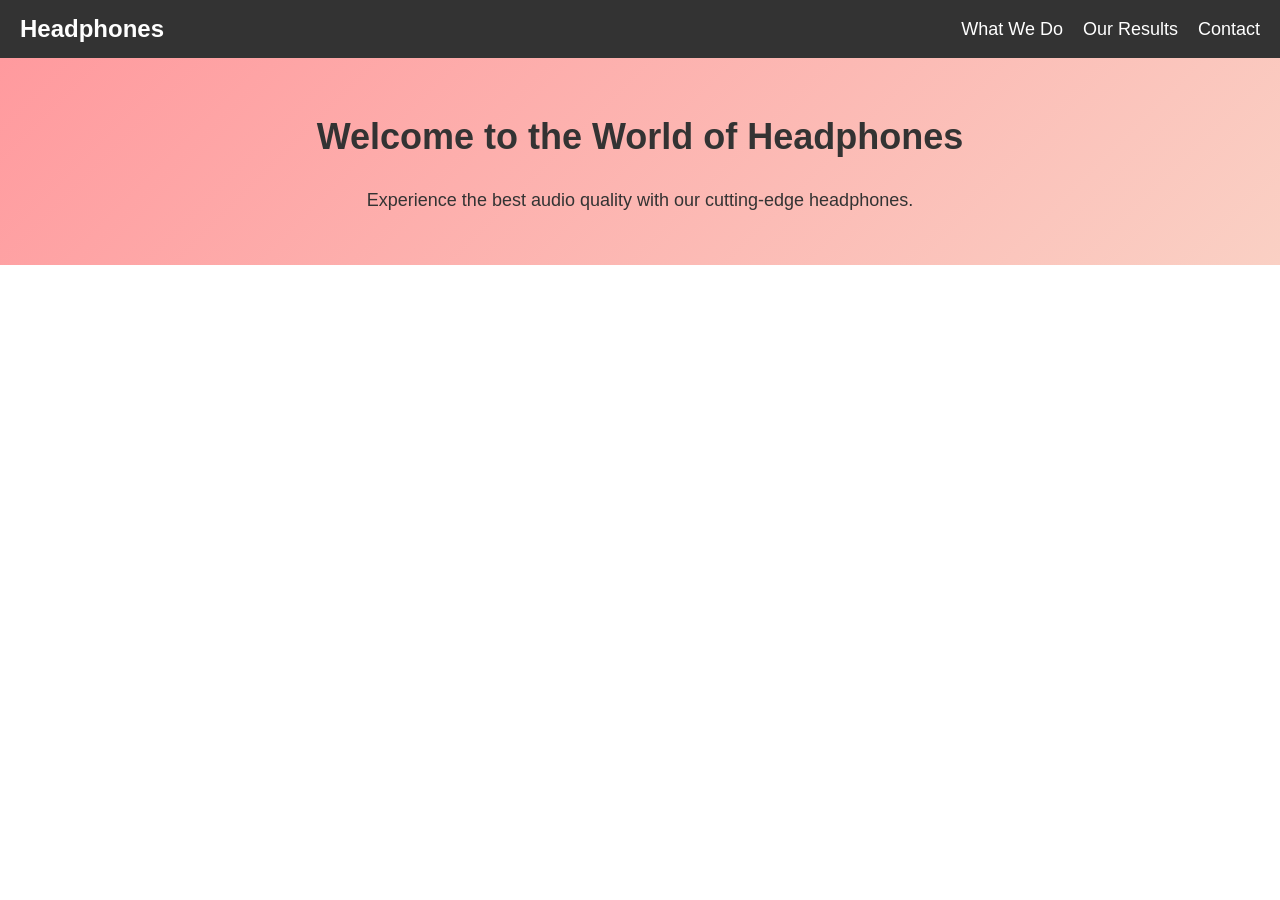
<file: headphones/0-index.html>
<!DOCTYPE html>
<html lang="en">
<head>
    <meta charset="UTF-8">
    <meta name="viewport" content="width=device-width, initial-scale=1.0">
    <title>Headphones Landing Page</title>
    <link rel="stylesheet" href="0-styles.css">
</head>
<body>
    <!-- Header Section -->
    <header>
        <div class="logo">
            <h1>Headphones</h1>
        </div>
        <nav>
            <ul>
                <li><a href="#what-we-do">What We Do</a></li>
                <li><a href="#our-results">Our Results</a></li>
                <li><a href="#contact">Contact</a></li>
            </ul>
        </nav>
    </header>

    <!-- Hero Section -->
    <section class="hero">
        <h2>Welcome to the World of Headphones</h2>
        <p>Experience the best audio quality with our cutting-edge headphones.</p>
    </section>
</body>
</html>
</file>
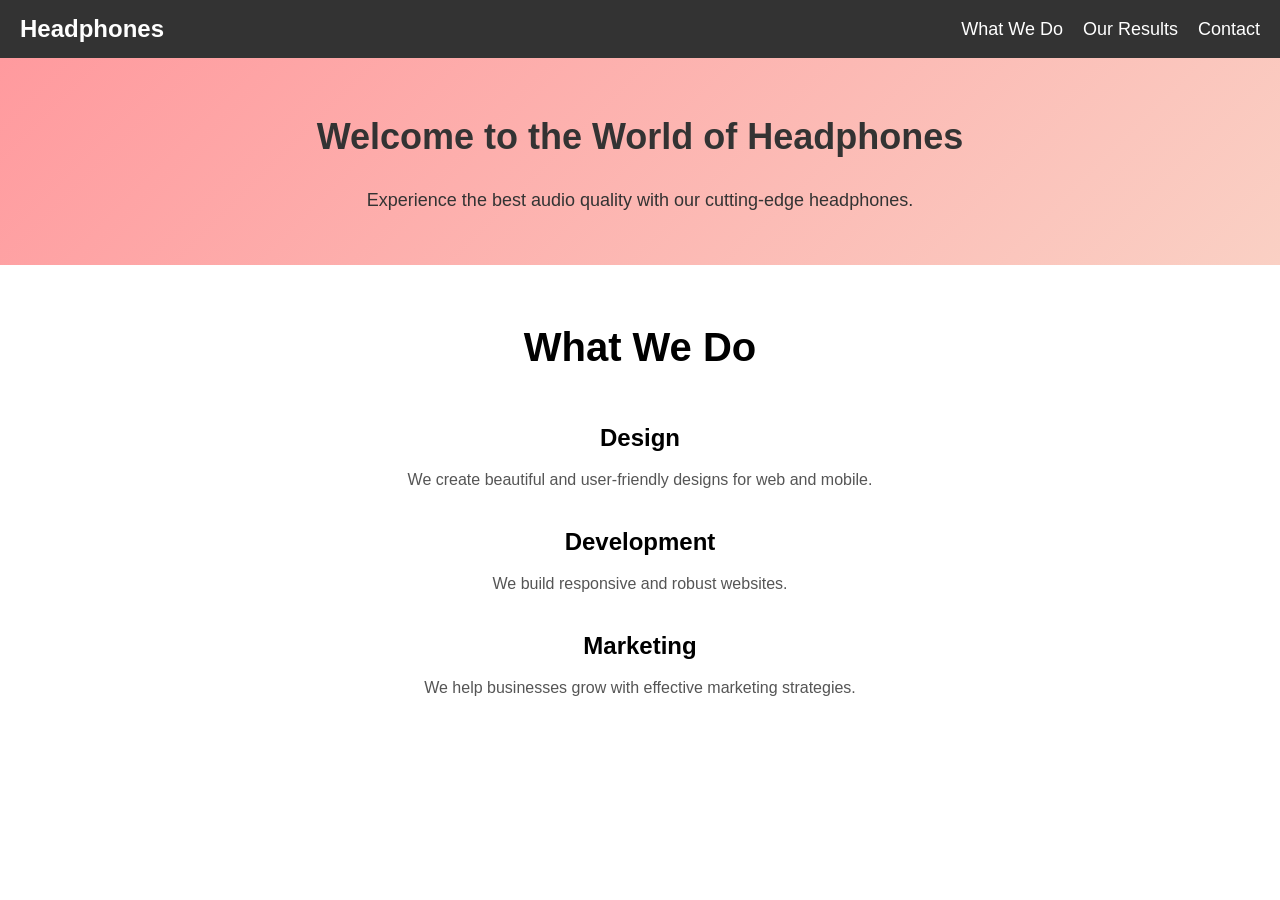
<file: headphones/1-index.html>
<!DOCTYPE html>
<html lang="en">
<head>
    <meta charset="UTF-8">
    <meta name="viewport" content="width=device-width, initial-scale=1.0">
    <title>Headphones Landing Page</title>
    <link rel="stylesheet" href="1-styles.css">
    <link rel="stylesheet" href="assets/fonts/style.css">
</head>
<body>
    <!-- Header Section -->
    <header>
        <div class="logo">
            <h1>Headphones</h1>
        </div>
        <nav>
            <ul>
                <li><a href="#what-we-do">What We Do</a></li>
                <li><a href="#our-results">Our Results</a></li>
                <li><a href="#contact">Contact</a></li>
            </ul>
        </nav>
    </header>

    <!-- Hero Section -->
    <section class="hero">
        <h2>Welcome to the World of Headphones</h2>
        <p>Experience the best audio quality with our cutting-edge headphones.</p>
    </section>
    <section class="what-we-do">
        <h2>What We Do</h2>
        <div class="item">
          <i class="icon-design"></i>
          <h3>Design</h3>
          <p>We create beautiful and user-friendly designs for web and mobile.</p>
        </div>
        <div class="item">
          <i class="icon-development"></i>
          <h3>Development</h3>
          <p>We build responsive and robust websites.</p>
        </div>
        <div class="item">
          <i class="icon-marketing"></i>
          <h3>Marketing</h3>
          <p>We help businesses grow with effective marketing strategies.</p>
        </div>
      </section>
      
</body>
</html>
</file>
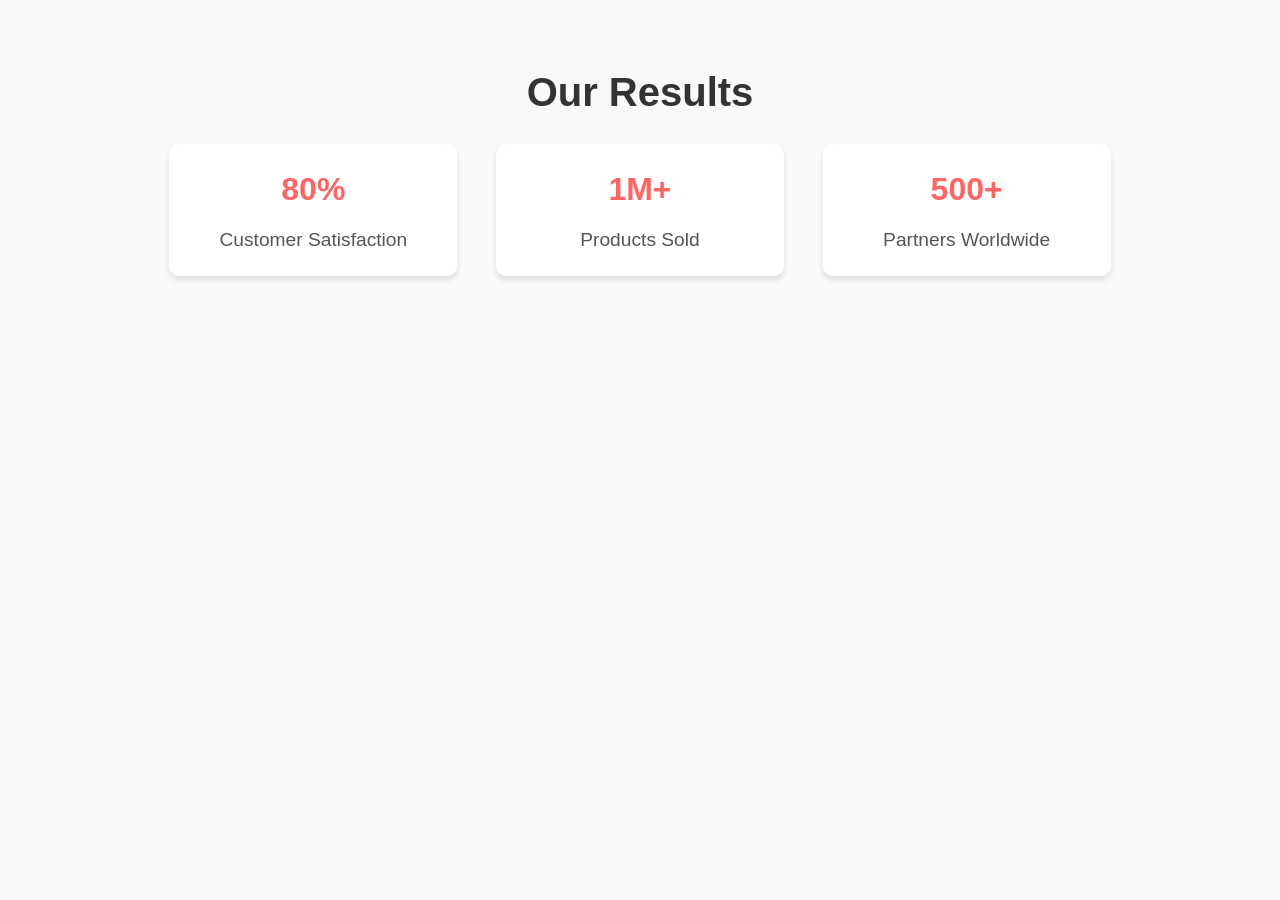
<file: headphones/2-index.html>
<!DOCTYPE html>
<html lang="en">
<head>
    <meta charset="UTF-8">
    <meta name="viewport" content="width=device-width, initial-scale=1.0">
    <title>Our Results</title>
    <!-- Link the CSS files -->
    <link rel="stylesheet" href="assets/fonts/style.css">
    <link rel="stylesheet" href="2-styles.css">
</head>
<body>
    <!-- Placeholder for the Our Results section -->
    <section id="our-results">
        <h2>Our Results</h2>
        <div class="results-container">
            <div class="result-item">
                <h3>80%</h3>
                <p>Customer Satisfaction</p>
            </div>
            <div class="result-item">
                <h3>1M+</h3>
                <p>Products Sold</p>
            </div>
            <div class="result-item">
                <h3>500+</h3>
                <p>Partners Worldwide</p>
            </div>
        </div>
    </section>
</body>
</html>
</file>
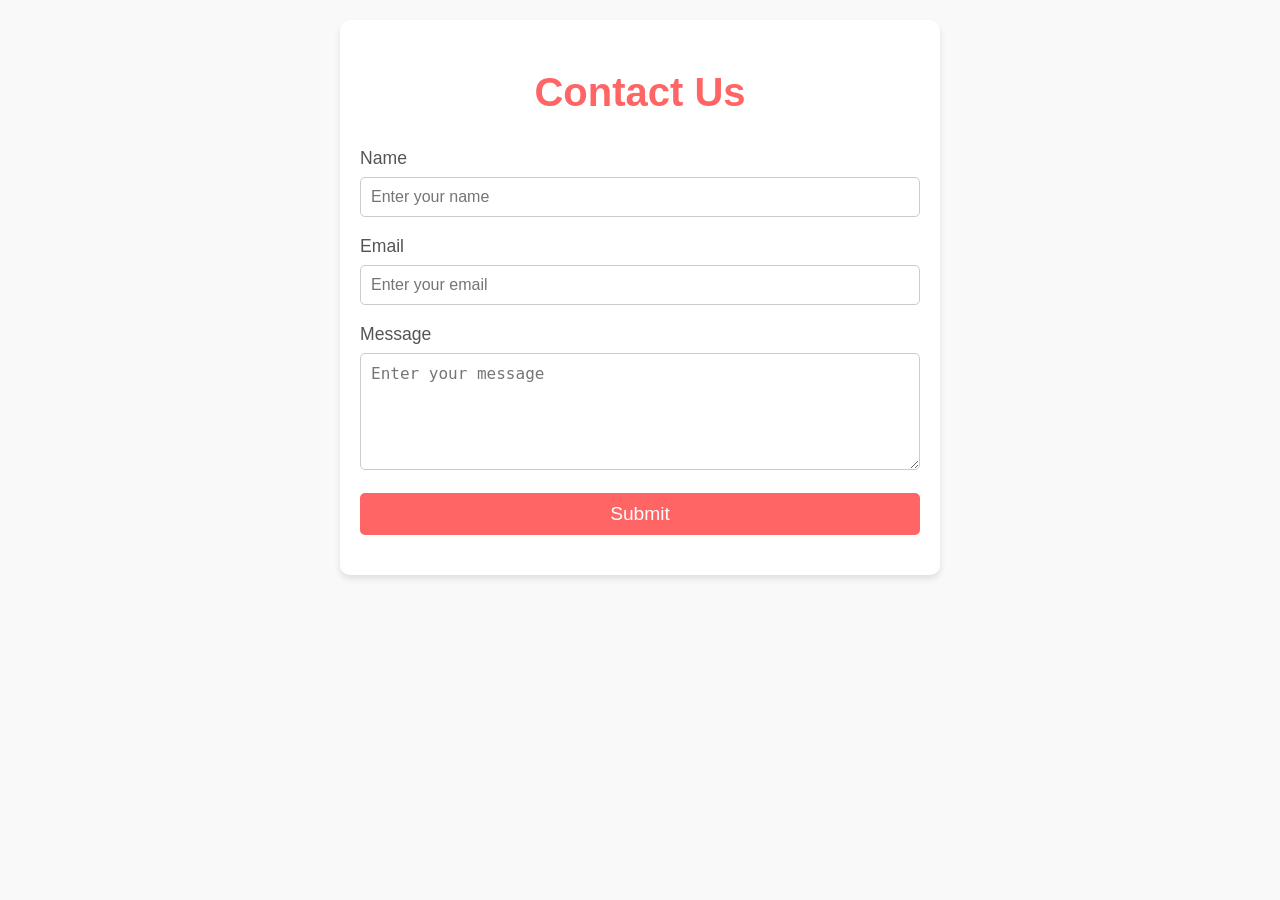
<file: headphones/3-index.html>
<!DOCTYPE html>
<html lang="en">
<head>
    <meta charset="UTF-8">
    <meta name="viewport" content="width=device-width, initial-scale=1.0">
    <title>Contact Us</title>
    <!-- Link Fonts and CSS -->
    <link rel="stylesheet" href="assets/fonts/style.css">
    <link rel="stylesheet" href="3-styles.css">
</head>
<body>
    <!-- Contact Us Section -->
    <section id="contact-us">
        <h2>Contact Us</h2>
        <form action="#" method="POST" id="contact-form">
            <div class="form-group">
                <label for="name">Name</label>
                <input type="text" id="name" name="name" placeholder="Enter your name" required>
            </div>
            <div class="form-group">
                <label for="email">Email</label>
                <input type="email" id="email" name="email" placeholder="Enter your email" required>
            </div>
            <div class="form-group">
                <label for="message">Message</label>
                <textarea id="message" name="message" placeholder="Enter your message" rows="5" required></textarea>
            </div>
            <button type="submit">Submit</button>
        </form>
    </section>
</body>
</html>
</file>
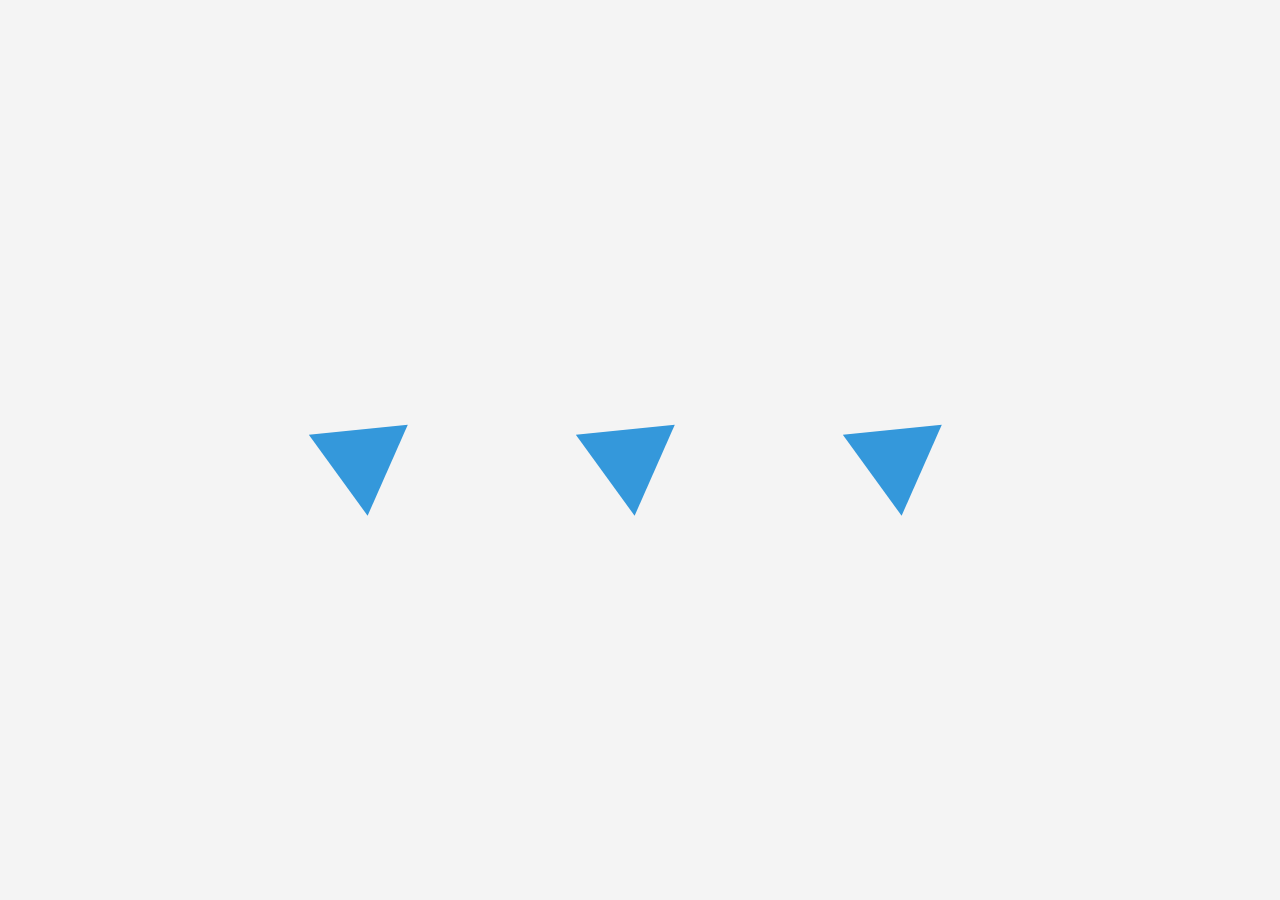
<file: headphones/6-index.html>
<!DOCTYPE html>
<html lang="en">
<head>
    <meta charset="UTF-8">
    <meta name="viewport" content="width=device-width, initial-scale=1.0">
    <title>Our Results</title>
    <link rel="stylesheet" href="6-styles.css">
</head>
<body>
    <section id="results">
        <div class="pentagon"></div>
        <div class="pentagon"></div>
        <div class="pentagon"></div>
    </section>
</body>
</html>
</file>
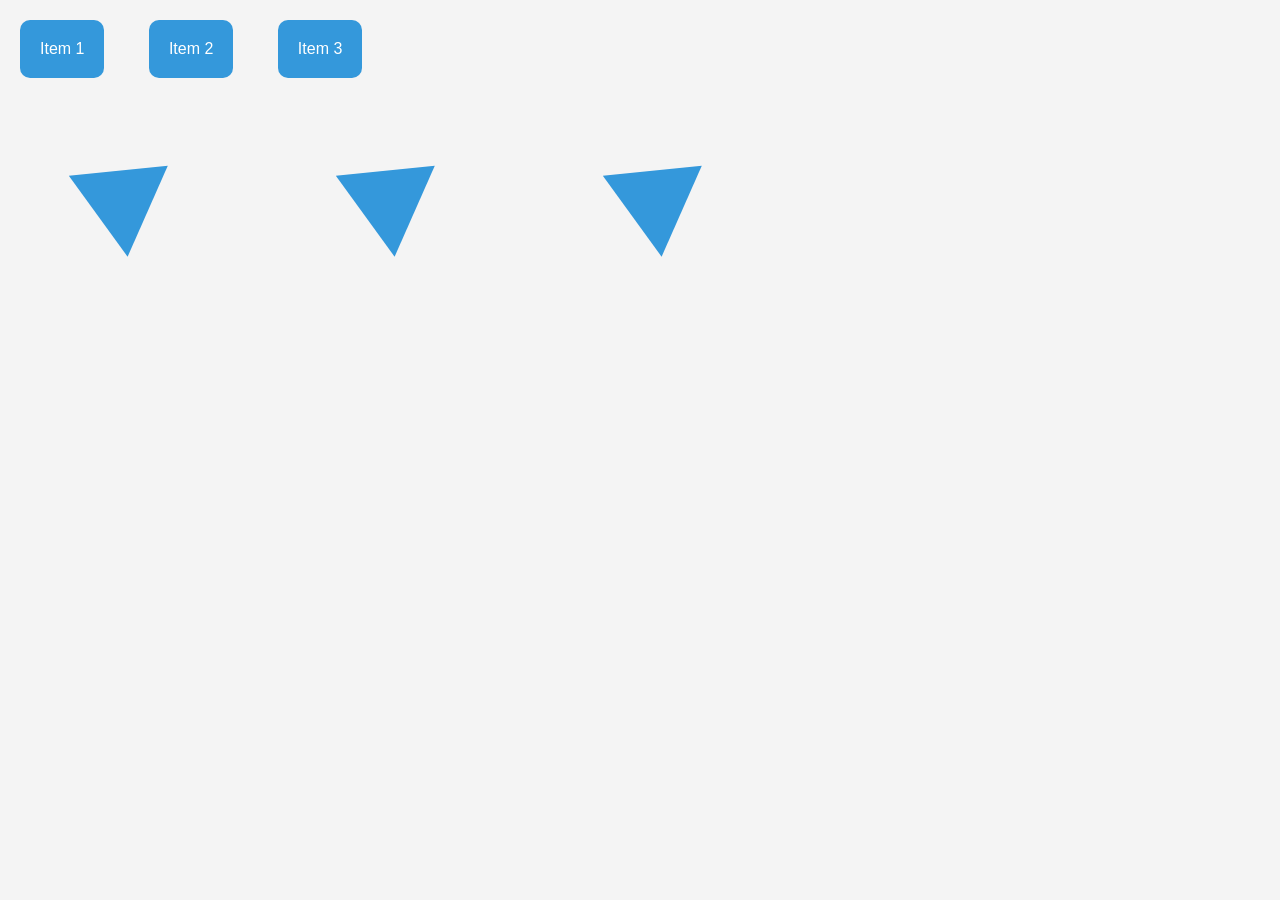
<file: headphones/7-index.html>
<!DOCTYPE html>
<html lang="en">
<head>
    <meta charset="UTF-8">
    <meta name="viewport" content="width=device-width, initial-scale=1.0">
    <title>What We Do & Our Results</title>
    <link rel="stylesheet" href="7-styles.css">
</head>
<body>
    <section id="what-we-do">
        <div class="item">Item 1</div>
        <div class="item">Item 2</div>
        <div class="item">Item 3</div>
    </section>
    
    <section id="results">
        <div class="pentagon"></div>
        <div class="pentagon"></div>
        <div class="pentagon"></div>
    </section>
</body>
</html>
</file>
<file: headphones/0-styles.css>
/* CSS Reset */
* {
  margin: 0;
  padding: 0;
  box-sizing: border-box;
}
body {
  font-family: 'Arial', sans-serif;
  line-height: 1.6;
}
/* Header Styles */
header {
  background-color: #333;
  color: white;
  padding: 10px 20px;
  display: flex;
  justify-content: space-between;
  align-items: center;
}

header .logo h1 {
  font-size: 24px;
}

header nav ul {
  list-style: none;
  display: flex;
  gap: 20px;
}

header nav ul li a {
  color: white;
  text-decoration: none;
  font-size: 18px;
}

header nav ul li a:hover {
  color: #FF6565;
}
/* Hero Section Styles */
.hero {
  text-align: center;
  background: linear-gradient(135deg, #ff9a9e, #fad0c4);
  color: #333;
  padding: 50px 20px;
}

.hero h2 {
  font-size: 36px;
  margin-bottom: 20px;
}

.hero p {
  font-size: 18px;
  max-width: 600px;
  margin: 0 auto;
}
</file>
<file: headphones/1-styles.css>
/* CSS Reset */
* {
  margin: 0;
  padding: 0;
  box-sizing: border-box;
}
body {
  font-family: 'Arial', sans-serif;
  line-height: 1.6;
}
/* Header Styles */
header {
  background-color: #333;
  color: white;
  padding: 10px 20px;
  display: flex;
  justify-content: space-between;
  align-items: center;
}

header .logo h1 {
  font-size: 24px;
}

header nav ul {
  list-style: none;
  display: flex;
  gap: 20px;
}

header nav ul li a {
  color: white;
  text-decoration: none;
  font-size: 18px;
}

header nav ul li a:hover {
  color: #FF6565;
}
/* Hero Section Styles */
.hero {
  text-align: center;
  background: linear-gradient(135deg, #ff9a9e, #fad0c4);
  color: #333;
  padding: 50px 20px;
}

.hero h2 {
  font-size: 36px;
  margin-bottom: 20px;
}

.hero p {
  font-size: 18px;
  max-width: 600px;
  margin: 0 auto;
}
.what-we-do {
  max-width: 1000px;
  margin: 0 auto;
  padding: 50px 20px;
  text-align: center;
}

.what-we-do h2 {
  font-size: 2.5em;
  margin-bottom: 30px;
}

.what-we-do .item {
  display: flex;
  flex-direction: column;
  align-items: center;
  margin-bottom: 20px;
}

.what-we-do .item i {
  font-size: 3em;
  color: #ff6565;
  margin-bottom: 10px;
}

.what-we-do .item h3 {
  font-size: 1.5em;
  margin-bottom: 10px;
}

.what-we-do .item p {
  font-size: 1em;
  color: #555;
}
</file>
<file: headphones/assets/fonts/style.css>
@font-face {
  font-family: 'holberton_school-icon';
  src:  url('fonts/holberton_school-icon.eot?sq4eq4');
  src:  url('fonts/holberton_school-icon.eot?sq4eq4#iefix') format('embedded-opentype'),
    url('fonts/holberton_school-icon.ttf?sq4eq4') format('truetype'),
    url('fonts/holberton_school-icon.woff?sq4eq4') format('woff'),
    url('fonts/holberton_school-icon.svg?sq4eq4#holberton_school-icon') format('svg');
  font-weight: normal;
  font-style: normal;
  font-display: block;
}

[class^="holberton_school-icon-"], [class*=" holberton_school-icon-"] {
  /* use !important to prevent issues with browser extensions that change fonts */
  font-family: 'holberton_school-icon' !important;
  speak: none;
  font-style: normal;
  font-weight: normal;
  font-variant: normal;
  text-transform: none;
  line-height: 1;

  /* Better Font Rendering =========== */
  -webkit-font-smoothing: antialiased;
  -moz-osx-font-smoothing: grayscale;
}

.holberton_school-icon-arrow_1:before {
  content: "\e900";
}
.holberton_school-icon-arrow_2:before {
  content: "\e901";
}
.holberton_school-icon-arrow_3:before {
  content: "\e902";
}
.holberton_school-icon-arrow_4:before {
  content: "\e903";
}
.holberton_school-icon-arrow_5:before {
  content: "\e904";
}
.holberton_school-icon-check:before {
  content: "\e905";
}
.holberton_school-icon-ic_bag:before {
  content: "\e906";
}
.holberton_school-icon-ic_cart:before {
  content: "\e907";
}
.holberton_school-icon-ic_facebook:before {
  content: "\e908";
}
.holberton_school-icon-ic_hearing:before {
  content: "\e909";
}
.holberton_school-icon-ic_instagram:before {
  content: "\e90a";
}
.holberton_school-icon-ic_laptop:before {
  content: "\e90b";
}
.holberton_school-icon-ic_money:before {
  content: "\e90c";
}
.holberton_school-icon-ic_music:before {
  content: "\e90d";
}
.holberton_school-icon-ic_sound:before {
  content: "\e90e";
}
.holberton_school-icon-ic_twitter:before {
  content: "\e90f";
}
.holberton_school-icon-ic_video:before {
  content: "\e910";
}
.holberton_school-icon-menu:before {
  content: "\e911";
}
.holberton_school-icon-search_1:before {
  content: "\e912";
}
.holberton_school-icon-search_2:before {
  content: "\e913";
}
.holberton_school-icon-star:before {
  content: "\e914";
}
</file>
<file: headphones/2-styles.css>
/* Basic Reset */
* {
  margin: 0;
  padding: 0;
  box-sizing: border-box;
}

body {
  font-family: 'Source Sans Pro', sans-serif;
  line-height: 1.6;
  background-color: #f9f9f9;
  color: #333;
  padding: 20px;
}

#our-results {
  max-width: 1000px;
  margin: 0 auto;
  text-align: center;
  padding: 40px 20px;
}

#our-results h2 {
  font-size: 2.5rem;
  margin-bottom: 20px;
}

.results-container {
  display: flex;
  justify-content: space-around;
  flex-wrap: wrap;
  gap: 20px;
}

.result-item {
  background-color: #fff;
  padding: 20px;
  border-radius: 10px;
  box-shadow: 0 4px 6px rgba(0, 0, 0, 0.1);
  width: 30%;
  min-width: 250px;
}

.result-item h3 {
  font-size: 2rem;
  color: #FF6565;
  margin-bottom: 10px;
}

.result-item p {
  font-size: 1.2rem;
  color: #555;
}

@media (max-width: 480px) {
  .results-container {
      flex-direction: column;
      align-items: center;
  }

  .result-item {
      width: 80%;
  }
}
.result-item:hover {
  transform: scale(1.05);
  box-shadow: 0 6px 10px rgba(0, 0, 0, 0.15);
  transition: transform 0.3s ease, box-shadow 0.3s ease;
}
</file>
<file: headphones/3-styles.css>
/* Reset */
* {
  margin: 0;
  padding: 0;
  box-sizing: border-box;
}

body {
  font-family: 'Source Sans Pro', sans-serif;
  background-color: #f9f9f9;
  color: #333;
  line-height: 1.6;
  padding: 20px;
}

#contact-us {
  max-width: 600px;
  margin: 0 auto;
  text-align: center;
  padding: 40px 20px;
  background-color: #fff;
  border-radius: 10px;
  box-shadow: 0 4px 6px rgba(0, 0, 0, 0.1);
}

#contact-us h2 {
  font-size: 2.5rem;
  margin-bottom: 20px;
  color: #FF6565;
}

#contact-form {
  display: flex;
  flex-direction: column;
  gap: 15px;
}

.form-group {
  text-align: left;
}

.form-group label {
  font-size: 1.1rem;
  color: #555;
  margin-bottom: 5px;
  display: block;
}

.form-group input,
.form-group textarea {
  width: 100%;
  padding: 10px;
  font-size: 1rem;
  border: 1px solid #ccc;
  border-radius: 5px;
}

.form-group input:focus,
.form-group textarea:focus {
  border-color: #FF6565;
  outline: none;
}

button {
  background-color: #FF6565;
  color: #fff;
  border: none;
  padding: 10px 20px;
  font-size: 1.2rem;
  border-radius: 5px;
  cursor: pointer;
  transition: background-color 0.3s ease;
}

button:hover {
  background-color: #e24e4e;
}
</file>
<file: headphones/6-styles.css>
body {
  font-family: Arial, sans-serif;
  display: flex;
  justify-content: center;
  align-items: center;
  height: 100vh;
  margin: 0;
  background-color: #f4f4f4;
}

#results {
  display: flex;
  justify-content: space-around;
  width: 100%;
  max-width: 800px;
}

.pentagon {
  width: 0;
  height: 0;
  border-left: 50px solid transparent;
  border-right: 50px solid transparent;
  border-bottom: 86.6px solid #3498db;
  transform: rotate(54deg);
}
</file>
<file: headphones/7-styles.css>
body {
  font-family: Arial, sans-serif;
  margin: 0;
  padding: 0;
  background-color: #f4f4f4;
}

#what-we-do .item {
  display: inline-block;
  padding: 20px;
  margin: 20px;
  background-color: #3498db;
  color: white;
  text-align: center;
  border-radius: 10px;
  transition: transform 0.3s ease, opacity 0.3s ease;
}

#what-we-do .item:hover {
  transform: scale(1.1) rotate(5deg);
  opacity: 0.8;
}

#results {
  display: flex;
  justify-content: space-around;
  width: 100%;
  max-width: 800px;
  margin-top: 50px;
}

.pentagon {
  width: 0;
  height: 0;
  border-left: 50px solid transparent;
  border-right: 50px solid transparent;
  border-bottom: 86.6px solid #3498db;
  transform: rotate(54deg);
  animation: pentagonBounce 2s infinite ease-in-out;
}

@keyframes pentagonBounce {
  0% {
      transform: rotate(54deg) translateY(0);
  }
  50% {
      transform: rotate(54deg) translateY(-20px);
  }
  100% {
      transform: rotate(54deg) translateY(0);
  }
}
</file>
